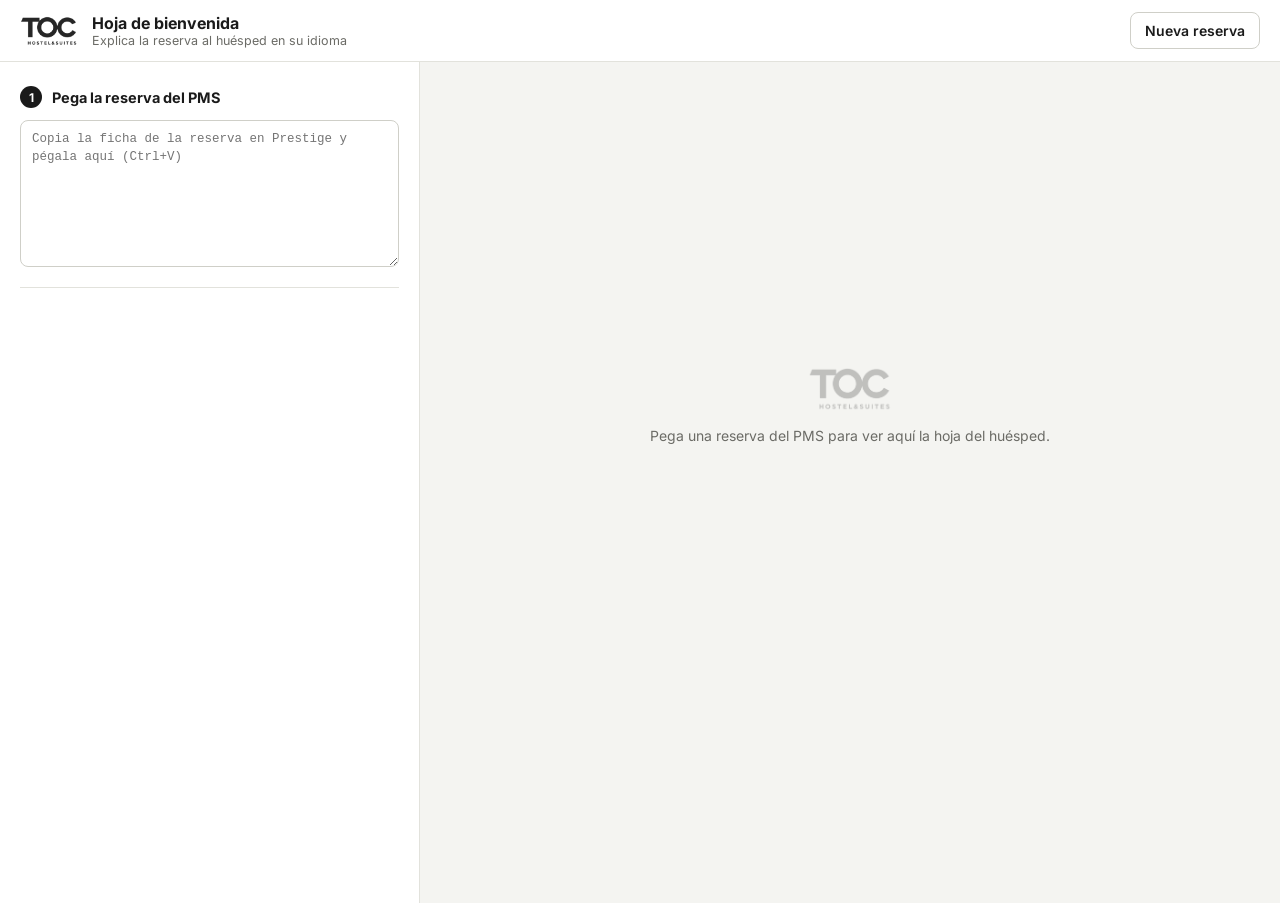
<file: index.html>
<!doctype html>
<html lang="es">
<head>
<meta charset="utf-8">
<meta name="viewport" content="width=device-width, initial-scale=1">
<title>Bienvenida huésped · TOC Barcelona</title>
<meta name="robots" content="noindex">
<link rel="icon" href="toc_logo.png">
<link rel="preconnect" href="https://fonts.googleapis.com">
<link rel="preconnect" href="https://fonts.gstatic.com" crossorigin>
<link rel="stylesheet" href="https://fonts.googleapis.com/css2?family=Inter:wght@400;500;600;700;800&family=Noto+Sans+Arabic:wght@400;600;700;800&family=Noto+Sans+SC:wght@400;500;700;800&family=Noto+Sans+JP:wght@400;500;700;800&family=Noto+Sans+KR:wght@400;500;700;800&display=swap">
<link rel="stylesheet" href="sheet.css">
<link rel="stylesheet" href="ui.css">
</head>
<body>

<header class="bar no-print">
  <div class="bar-l">
    <img src="toc_logo.png" alt="TOC" class="bar-logo">
    <div>
      <div class="bar-title">Hoja de bienvenida</div>
      <div class="bar-sub">Explica la reserva al huésped en su idioma</div>
    </div>
  </div>
  <button type="button" id="reset" class="btn ghost">Nueva reserva</button>
</header>

<main class="layout">
  <aside class="panel no-print" aria-label="Datos de la reserva">

    <section class="step">
      <h2><span class="n">1</span>Pega la reserva del PMS</h2>
      <textarea id="paste" rows="7" placeholder="Copia la ficha de la reserva en Prestige y pégala aquí (Ctrl+V)"></textarea>
      <p id="parseMsg" class="msg" hidden></p>
    </section>

    <section class="step" id="stepData" hidden>
      <h2><span class="n">2</span>Revisa los datos</h2>

      <label class="field"><span>Titular</span><input id="f-name" autocomplete="off"></label>

      <div class="row3">
        <label class="field"><span>Entrada</span><input id="f-arr" placeholder="dd/mm/aa" inputmode="numeric"></label>
        <label class="field"><span>Salida</span><input id="f-dep" placeholder="dd/mm/aa" inputmode="numeric"></label>
        <label class="field"><span>Noches</span><input id="f-nights" type="number" min="1"></label>
      </div>

      <label class="field"><span>Tipo de habitación</span>
        <select id="f-room">
          <option value="1d 8 MIXTA BC">1d · Mixta 8 · baño compartido</option>
          <option value="1e 8 MIXTA">1e · Mixta 8 · baño privado</option>
          <option value="1g 6 MIXTA BC">1g · Mixta 6 · baño compartido</option>
          <option value="1g 6 MIXTA">1g · Mixta 6 · baño privado</option>
          <option value="1f 8 FEM">1f · Femenina 8</option>
          <option value="1h 6 FEM">1h · Femenina 6</option>
          <option value="4 DB STANDARD">4 DB · Doble privada</option>
          <option value="9g FAMILIAR 4 PAX">9g · Familiar 4 privada</option>
        </select>
      </label>

      <label class="check"><input type="checkbox" id="f-hd"> <span>Desayuno incluido (régimen HD)</span></label>

      <div class="field">
        <span id="bedsLabel">Habitación y cama</span>
        <div id="beds" class="beds"></div>
        <button type="button" id="addBed" class="btn small">+ Añadir cama</button>
      </div>

      <div class="row2">
        <label class="field"><span>Personas en total</span><input id="f-pax" type="number" min="1"></label>
        <div class="field">
          <span>Pagan tasa (16 años o más)</span>
          <input id="f-adults" type="number" min="0" placeholder="¿Cuántos?" class="must">
        </div>
      </div>
      <div id="adultChips" class="chips"></div>
    </section>

    <section class="step" id="stepPay" hidden>
      <h2><span class="n">3</span>Pago</h2>
      <label class="field"><span>Canal</span>
        <select id="f-channel">
          <option value="Booking.com|prepaid">Booking.com · a crédito</option>
          <option value="Hotelbeds|prepaid">Hotelbeds · a crédito</option>
          <option value="Trip.com|prepaid">Ctrip / Trip.com · tarjeta virtual</option>
          <option value="Expedia|prepaid">Expedia · tarjeta virtual</option>
          <option value="G2 Travel|prepaid">G2 · tarjeta virtual</option>
          <option value="Hostelworld|ask">Hostelworld · cobrar a su tarjeta</option>
          <option value="web|web">Web (Mirai) · solo tasa</option>
          <option value="other|ask">Otro canal…</option>
        </select>
      </label>
      <label class="field" id="otherWrap" hidden><span>Nombre del canal</span><input id="f-other" placeholder="Ej.: Particular"></label>

      <label class="check" id="unpaidWrap"><input type="checkbox" id="f-unpaid"> <span>La agencia <b>no</b> ha pagado esta reserva (cobrar otro importe)</span></label>

      <div id="taxBox" class="taxbox"></div>

      <label class="field" id="amountWrap" hidden><span>Importe a cobrar en recepción (€)</span>
        <input id="f-amount" inputmode="decimal" placeholder="Ej.: 54,40" class="must">
        <small>Lo que marque la reserva: puede ser solo la tasa o parte de la reserva + tasas.</small>
      </label>
    </section>

    <section class="step" id="stepLang" hidden>
      <h2><span class="n">4</span>Idioma del huésped</h2>
      <div id="langs" class="langs" role="radiogroup" aria-label="Idioma"></div>
    </section>

    <section class="step sticky" id="stepPrint" hidden>
      <p id="blockMsg" class="msg warn" hidden></p>
      <button type="button" id="print" class="btn primary">Imprimir / Guardar PDF</button>
      <p class="hint">A4, tamaño real (100 %), con gráficos de fondo. Los datos no salen de este ordenador.</p>
    </section>
  </aside>

  <section class="stage" aria-label="Vista previa">
    <div id="empty" class="empty no-print">
      <img src="toc_logo.png" alt="">
      <p>Pega una reserva del PMS para ver aquí la hoja del huésped.</p>
    </div>
    <div id="sheetWrap" class="sheet-wrap"><div id="sheet" class="sheet"></div></div>
  </section>
</main>

<script src="i18n.js"></script>
<script src="core.js"></script>
<script src="app.js"></script>
</body>
</html>
</file>
<file: sheet.css>
@page { size: A4; margin: 0; }
* { box-sizing: border-box; margin: 0; padding: 0; }
:root { --ink: #1a1a1a; --mute: #555; --line: #cfcfcf; --soft: #f3f3f1; --green: #6FC195; }
body { background: #e9e9e6; font-family: 'Inter', 'Noto Sans CJK SC', 'DejaVu Sans', sans-serif; color: var(--ink); -webkit-print-color-adjust: exact; print-color-adjust: exact; }
.lang-zh { font-family: 'Inter', 'Noto Sans SC', 'Noto Sans CJK SC', sans-serif; }
.lang-ja { font-family: 'Inter', 'Noto Sans JP', 'Noto Sans CJK JP', sans-serif; }
.lang-ko { font-family: 'Inter', 'Noto Sans KR', 'Noto Sans CJK KR', sans-serif; }
.lang-ar { font-family: 'Noto Sans Arabic', 'DejaVu Sans', 'Inter', sans-serif; }

.page { width: 210mm; height: 297mm; padding: 11mm 15mm 10mm; background: #fff; display: flex; flex-direction: column; overflow: hidden; page-break-after: always; margin: 0 auto 8mm; }
@media print { body { background: #fff; } .page { margin: 0; } }

.top { display: flex; align-items: flex-end; justify-content: space-between; }
.logo { height: 15mm; }
.top-r { text-align: end; }
.kicker { font-size: 17pt; font-weight: 800; letter-spacing: -0.01em; }
.city { font-size: 8.5pt; color: var(--mute); letter-spacing: .25em; text-transform: uppercase; margin-top: 1mm; }
.accent { height: 0.9mm; background: var(--green); margin: 3.5mm 0 5mm; border-radius: 1mm; }

.greet { font-size: 19pt; font-weight: 800; letter-spacing: -0.015em; }
.intro { font-size: 10pt; line-height: 1.45; color: #333; margin: 1.5mm 0 4mm; max-width: 165mm; }

.sec-title { font-size: 8pt; font-weight: 700; letter-spacing: .14em; text-transform: uppercase; color: var(--mute); margin: 0 0 2mm; display: flex; align-items: center; gap: 3mm; }
.sec-title::after { content: ''; flex: 1; height: 0.25mm; background: var(--line); }
.lang-ar .sec-title, .lang-zh .sec-title, .lang-ja .sec-title, .lang-ko .sec-title { letter-spacing: .04em; font-size: 9pt; }

.booking { display: grid; grid-template-columns: 1fr 78mm; gap: 7mm; margin-bottom: 4mm; }
.facts { display: flex; flex-direction: column; }
.fact { display: grid; grid-template-columns: 30mm 1fr; gap: 3mm; padding: 1.55mm 0; border-bottom: 0.2mm solid #e4e4e4; font-size: 9.6pt; line-height: 1.3; }
.fact:last-child { border-bottom: 0; }
.fact dt { color: var(--mute); }
.fact dd { font-weight: 500; }

.place { display: flex; flex-direction: column; gap: 2mm; }
.tiles { display: grid; grid-template-columns: repeat(3, 1fr); gap: 2mm; }
.tiles.one { grid-template-columns: 1fr; }
.tile { border: 0.45mm solid var(--ink); border-radius: 2.5mm; padding: 2.5mm 2mm 2mm; text-align: center; }
.tile-ic { width: 7mm; height: 7mm; margin: 0 auto 1mm; }
.tile-ic svg, .r-ic svg, .w-ic svg, .mini svg { width: 100%; height: 100%; display: block; }
.tile-l { font-size: 7.6pt; font-weight: 600; text-transform: uppercase; letter-spacing: .08em; color: var(--mute); }
.lang-ar .tile-l, .lang-zh .tile-l, .lang-ja .tile-l, .lang-ko .tile-l { letter-spacing: 0; font-size: 8.5pt; }
.tile-v { font-size: 26pt; font-weight: 800; line-height: 1.05; letter-spacing: -0.02em; }
.tiles.one .tile { display: grid; grid-template-columns: 12mm 1fr; align-items: center; text-align: start; padding: 4mm 5mm; column-gap: 4mm; }
.tiles.one .tile-ic { grid-row: span 2; width: 10mm; height: 10mm; margin: 0; }
.tiles.one .tile-v { font-size: 34pt; }
.tiles.compact .tile { padding: 1.5mm 2mm; display: grid; grid-template-columns: 6mm 1fr; align-items: center; text-align: start; column-gap: 2mm; }
.tiles.compact .tile-ic { grid-row: span 2; width: 6mm; height: 6mm; margin: 0; }
.tiles.compact .tile-l { font-size: 6.6pt; }
.tiles.compact .tile-v { font-size: 17pt; }
.place-note { display: flex; gap: 2.5mm; align-items: flex-start; font-size: 8.6pt; line-height: 1.4; color: #333; margin-top: 1mm; }
.place-note u { text-decoration-thickness: 0.3mm; text-underline-offset: 0.6mm; font-weight: 700; color: var(--ink); }
.mini { flex: 0 0 5.5mm; height: 5.5mm; }

.pay { display: grid; grid-template-columns: 62mm 1fr; gap: 6mm; align-items: center; border: 0.45mm solid var(--ink); border-radius: 2.5mm; padding: 3.2mm 5mm; margin-bottom: 4mm; }
.pay-l { font-size: 8.4pt; font-weight: 600; color: var(--mute); text-transform: uppercase; letter-spacing: .07em; }
.lang-ar .pay-l, .lang-zh .pay-l, .lang-ja .pay-l, .lang-ko .pay-l { letter-spacing: 0; font-size: 9.5pt; }
.pay-v { font-size: 30pt; font-weight: 800; letter-spacing: -0.02em; line-height: 1.1; margin-top: 1mm; }
.pay-lines { border-inline-start: 0.25mm solid var(--line); padding-inline-start: 5mm; font-size: 9pt; line-height: 1.45; color: #333; }
.pay-lines strong { color: var(--ink); }

.rules { display: grid; grid-template-columns: repeat(var(--cols), 1fr); gap: 2.6mm 3mm; margin-bottom: 3.5mm; }
.rule { text-align: center; }
.r-ic { width: 8.5mm; height: 8.5mm; margin: 0 auto 1.3mm; }
.r-tx { font-size: 8pt; line-height: 1.3; }
.r-tx b { display: block; font-weight: 700; }
.r-tx span { display: block; font-size: 7.3pt; color: #444; margin-top: .3mm; }
.lang-ar .r-tx { font-size: 8.4pt; } .lang-ar .r-tx span { font-size: 7.8pt; }

.wifi { display: flex; align-items: center; gap: 4mm; background: var(--soft); border-radius: 2.5mm; padding: 3mm 5mm; }
.w-ic { width: 10mm; height: 10mm; flex: none; }
.w-l { font-size: 10pt; font-weight: 700; }
.w-l span { display: block; font-size: 8pt; font-weight: 500; color: var(--mute); }
.w-v { margin-inline-start: auto; font-size: 18pt; font-weight: 800; letter-spacing: .01em; }

.foot { margin-top: auto; text-align: center; padding-top: 3mm; }
.closing { font-size: 13pt; font-weight: 800; }
.team { font-size: 9.5pt; color: var(--mute); margin-top: 1mm; }
.small { font-size: 7.2pt; color: #777; line-height: 1.5; margin-top: 2mm; border-top: 0.2mm solid #e4e4e4; padding-top: 2mm; }

.bed-rows { display: flex; flex-direction: column; gap: 2mm; }
.bed-rows.tight { gap: 1.2mm; }
.bed-rows.tight .tile-v { font-size: 14pt; }
.tiles.rooms { grid-template-columns: repeat(2, 1fr); }
.tiles.rooms .tile-v { font-size: 24pt; }

/* Ajuste automático cuando un idioma ocupa más (lo activa la app) */
.page.dense .intro { font-size: 9.4pt; margin-bottom: 3mm; }
.page.dense .greet { font-size: 17pt; }
.page.dense .fact { padding: 1.1mm 0; font-size: 9.2pt; }
.page.dense .r-ic { width: 7.5mm; height: 7.5mm; margin-bottom: 1mm; }
.page.dense .r-tx { font-size: 7.6pt; } .page.dense .r-tx span { font-size: 7pt; }
.page.dense .pay-lines { font-size: 8.6pt; line-height: 1.38; }
.page.dense .rules { gap: 2.2mm 3mm; }
.page.denser .accent { margin: 2.5mm 0 3.5mm; }
.page.denser .intro { font-size: 9pt; line-height: 1.35; }
.page.denser .place-note { font-size: 8pt; }
.page.denser .pay-v { font-size: 26pt; }
.page.denser .wifi { padding: 2.2mm 5mm; }
.page.denser .w-v { font-size: 16pt; }
.page.denser .closing { font-size: 12pt; }
.page.denser .r-tx { font-size: 7.3pt; line-height: 1.25; } .page.denser .r-tx span { font-size: 6.8pt; }
</file>
<file: ui.css>
[hidden] { display: none !important; }
:root {
  --bg: #f4f4f1; --panel: #ffffff; --ink: #1a1a1a; --mute: #6b6b66; --line: #e2e2dc;
  --brand: #6FC195; --brand-ink: #1f6b46; --warn-bg: #fff5e0; --warn-ink: #8a5300; --ok-bg: #e9f6ef;
  --radius: 10px;
}
html, body { height: 100%; }
body { background: var(--bg); font-family: 'Inter', system-ui, sans-serif; color: var(--ink); }

.bar { position: sticky; top: 0; z-index: 5; display: flex; align-items: center; justify-content: space-between; gap: 16px;
  padding: 12px 20px; background: var(--panel); border-bottom: 1px solid var(--line); }
.bar-l { display: flex; align-items: center; gap: 14px; }
.bar-logo { height: 30px; }
.bar-title { font-weight: 700; font-size: 16px; }
.bar-sub { font-size: 12.5px; color: var(--mute); }

.layout { display: grid; grid-template-columns: 420px 1fr; min-height: calc(100vh - 59px); }
.panel { background: var(--panel); border-right: 1px solid var(--line); padding: 8px 20px 0; overflow-y: auto; max-height: calc(100vh - 59px); position: sticky; top: 59px; }
.step { padding: 16px 0; border-bottom: 1px solid var(--line); }
.step:last-child { border-bottom: 0; }
.step h2 { display: flex; align-items: center; gap: 10px; font-size: 14.5px; font-weight: 700; margin-bottom: 12px; }
.n { width: 22px; height: 22px; border-radius: 50%; background: var(--ink); color: #fff; font-size: 12px; display: grid; place-items: center; flex: none; }

textarea, input, select { font: inherit; font-size: 14px; color: var(--ink); width: 100%; border: 1px solid #cfcfc8; border-radius: 8px; padding: 9px 11px; background: #fff; }
textarea { resize: vertical; font-family: ui-monospace, 'SF Mono', Menlo, monospace; font-size: 12.5px; line-height: 1.45; }
textarea:focus, input:focus, select:focus { outline: 2px solid var(--brand); outline-offset: 0; border-color: var(--brand); }
input.must:not(.done) { background: var(--warn-bg); border-color: #e7b45a; }

.field { display: flex; flex-direction: column; gap: 5px; margin-bottom: 12px; min-width: 0; }
.field > span { font-size: 12px; font-weight: 600; color: var(--mute); }
.field small { font-size: 11.5px; color: var(--mute); line-height: 1.4; }
.row2 { display: grid; grid-template-columns: 1fr 1fr; gap: 10px; }
.row3 { display: grid; grid-template-columns: 1fr 1fr 80px; gap: 10px; }
.check { display: flex; gap: 9px; align-items: flex-start; font-size: 13.5px; margin: 2px 0 14px; cursor: pointer; line-height: 1.4; }
.check input { width: 16px; height: 16px; margin-top: 2px; flex: none; accent-color: var(--ink); }

.beds { display: flex; flex-direction: column; gap: 6px; margin-bottom: 6px; }
.bed-row { display: grid; grid-template-columns: 1fr 1fr 34px; gap: 6px; }
.bed-row.priv { grid-template-columns: 1fr 34px; }
.x { border: 1px solid #cfcfc8; background: #fff; border-radius: 8px; font-size: 18px; color: var(--mute); cursor: pointer; }
.x:disabled { opacity: .35; cursor: default; }

.chips { display: flex; flex-wrap: wrap; gap: 6px; margin: -4px 0 4px; }
.chips button { min-width: 38px; padding: 6px 10px; border: 1px solid #cfcfc8; background: #fff; border-radius: 999px; font: inherit; font-size: 13px; font-weight: 600; cursor: pointer; }
.chips button[aria-pressed="true"] { background: var(--ink); color: #fff; border-color: var(--ink); }

.taxbox { background: #f7f7f4; border-radius: var(--radius); padding: 10px 12px; margin-bottom: 12px; font-size: 13px; line-height: 1.45; }
.taxbox p + p { margin-top: 4px; }
.taxbox .note { color: var(--mute); font-size: 12.5px; }
.taxbox .warn { color: var(--warn-ink); font-weight: 600; }

.langs { display: grid; grid-template-columns: repeat(3, 1fr); gap: 6px; }
.langs button { padding: 10px 6px; border: 1px solid #cfcfc8; background: #fff; border-radius: 8px; font: inherit; font-size: 14px; cursor: pointer; }
.langs button[lang="ar"] { font-family: 'Noto Sans Arabic', sans-serif; }
.langs button[aria-checked="true"] { background: var(--ink); color: #fff; border-color: var(--ink); font-weight: 600; }

.btn { font: inherit; font-size: 14px; font-weight: 600; border-radius: 8px; padding: 9px 14px; cursor: pointer; border: 1px solid #cfcfc8; background: #fff; color: var(--ink); }
.btn.small { font-size: 13px; padding: 6px 10px; }
.btn.ghost:hover, .btn.small:hover { background: #f3f3ef; }
.btn.primary { width: 100%; background: var(--ink); color: #fff; border-color: var(--ink); padding: 13px; font-size: 15px; }
.btn.primary:disabled { background: #b9b9b3; border-color: #b9b9b3; cursor: not-allowed; }
.sticky { position: sticky; bottom: 0; background: var(--panel); padding-bottom: 16px; }
.hint { font-size: 11.5px; color: var(--mute); margin-top: 8px; line-height: 1.4; }

.msg { font-size: 12.5px; border-radius: 8px; padding: 8px 10px; margin-top: 8px; line-height: 1.4; }
.msg.ok { background: var(--ok-bg); color: var(--brand-ink); }
.msg.warn { background: var(--warn-bg); color: var(--warn-ink); margin: 0 0 10px; }
.step .msg.warn { margin: 8px 0 0; }

.stage { padding: 28px; min-width: 0; }
.empty { height: 70vh; display: grid; place-content: center; text-align: center; gap: 16px; color: var(--mute); font-size: 14px; }
.empty img { height: 44px; opacity: .25; margin: 0 auto; }
.sheet-wrap { max-width: 794px; margin: 0 auto; height: 0; }
.sheet { width: 794px; transform-origin: top left; }
.sheet .page { margin: 0; box-shadow: 0 1px 3px rgba(0,0,0,.08), 0 8px 30px rgba(0,0,0,.08); }

@media (max-width: 900px) {
  .layout { grid-template-columns: 1fr; }
  .panel { position: static; max-height: none; border-right: 0; }
}

@media print {
  .no-print { display: none !important; }
  body { background: #fff; }
  .layout { display: block; min-height: 0; }
  .stage { padding: 0; }
  .sheet-wrap { height: auto !important; max-width: none; }
  .sheet { width: auto; transform: none !important; }
  .sheet .page { box-shadow: none; }
}
</file>
<file: guest-welcome/sheet.css>
@page { size: A4; margin: 0; }
* { box-sizing: border-box; margin: 0; padding: 0; }
:root { --ink: #1a1a1a; --mute: #555; --line: #cfcfcf; --soft: #f3f3f1; --green: #6FC195; }
body { background: #e9e9e6; font-family: 'Inter', 'Noto Sans CJK SC', 'DejaVu Sans', sans-serif; color: var(--ink); -webkit-print-color-adjust: exact; print-color-adjust: exact; }
.lang-zh { font-family: 'Inter', 'Noto Sans SC', 'Noto Sans CJK SC', sans-serif; }
.lang-ja { font-family: 'Inter', 'Noto Sans JP', 'Noto Sans CJK JP', sans-serif; }
.lang-ko { font-family: 'Inter', 'Noto Sans KR', 'Noto Sans CJK KR', sans-serif; }
.lang-ar { font-family: 'Noto Sans Arabic', 'DejaVu Sans', 'Inter', sans-serif; }

.page { width: 210mm; height: 297mm; padding: 11mm 15mm 10mm; background: #fff; display: flex; flex-direction: column; overflow: hidden; page-break-after: always; margin: 0 auto 8mm; }
@media print { body { background: #fff; } .page { margin: 0; } }

.top { display: flex; align-items: flex-end; justify-content: space-between; }
.logo { height: 15mm; }
.top-r { text-align: end; }
.kicker { font-size: 17pt; font-weight: 800; letter-spacing: -0.01em; }
.city { font-size: 8.5pt; color: var(--mute); letter-spacing: .25em; text-transform: uppercase; margin-top: 1mm; }
.accent { height: 0.9mm; background: var(--green); margin: 3.5mm 0 5mm; border-radius: 1mm; }

.greet { font-size: 19pt; font-weight: 800; letter-spacing: -0.015em; }
.intro { font-size: 10pt; line-height: 1.45; color: #333; margin: 1.5mm 0 4mm; max-width: 165mm; }

.sec-title { font-size: 8pt; font-weight: 700; letter-spacing: .14em; text-transform: uppercase; color: var(--mute); margin: 0 0 2mm; display: flex; align-items: center; gap: 3mm; }
.sec-title::after { content: ''; flex: 1; height: 0.25mm; background: var(--line); }
.lang-ar .sec-title, .lang-zh .sec-title, .lang-ja .sec-title, .lang-ko .sec-title { letter-spacing: .04em; font-size: 9pt; }

.booking { display: grid; grid-template-columns: 1fr 78mm; gap: 7mm; margin-bottom: 4mm; }
.facts { display: flex; flex-direction: column; }
.fact { display: grid; grid-template-columns: 30mm 1fr; gap: 3mm; padding: 1.55mm 0; border-bottom: 0.2mm solid #e4e4e4; font-size: 9.6pt; line-height: 1.3; }
.fact:last-child { border-bottom: 0; }
.fact dt { color: var(--mute); }
.fact dd { font-weight: 500; }

.place { display: flex; flex-direction: column; gap: 2mm; }
.tiles { display: grid; grid-template-columns: repeat(3, 1fr); gap: 2mm; }
.tiles.one { grid-template-columns: 1fr; }
.tile { border: 0.45mm solid var(--ink); border-radius: 2.5mm; padding: 2.5mm 2mm 2mm; text-align: center; }
.tile-ic { width: 7mm; height: 7mm; margin: 0 auto 1mm; }
.tile-ic svg, .r-ic svg, .w-ic svg, .mini svg { width: 100%; height: 100%; display: block; }
.tile-l { font-size: 7.6pt; font-weight: 600; text-transform: uppercase; letter-spacing: .08em; color: var(--mute); }
.lang-ar .tile-l, .lang-zh .tile-l, .lang-ja .tile-l, .lang-ko .tile-l { letter-spacing: 0; font-size: 8.5pt; }
.tile-v { font-size: 26pt; font-weight: 800; line-height: 1.05; letter-spacing: -0.02em; }
.tiles.one .tile { display: grid; grid-template-columns: 12mm 1fr; align-items: center; text-align: start; padding: 4mm 5mm; column-gap: 4mm; }
.tiles.one .tile-ic { grid-row: span 2; width: 10mm; height: 10mm; margin: 0; }
.tiles.one .tile-v { font-size: 34pt; }
.tiles.compact .tile { padding: 1.5mm 2mm; display: grid; grid-template-columns: 6mm 1fr; align-items: center; text-align: start; column-gap: 2mm; }
.tiles.compact .tile-ic { grid-row: span 2; width: 6mm; height: 6mm; margin: 0; }
.tiles.compact .tile-l { font-size: 6.6pt; }
.tiles.compact .tile-v { font-size: 17pt; }
.place-note { display: flex; gap: 2.5mm; align-items: flex-start; font-size: 8.6pt; line-height: 1.4; color: #333; margin-top: 1mm; }
.place-note u { text-decoration-thickness: 0.3mm; text-underline-offset: 0.6mm; font-weight: 700; color: var(--ink); }
.mini { flex: 0 0 5.5mm; height: 5.5mm; }

.pay { display: grid; grid-template-columns: 62mm 1fr; gap: 6mm; align-items: center; border: 0.45mm solid var(--ink); border-radius: 2.5mm; padding: 3.2mm 5mm; margin-bottom: 4mm; }
.pay-l { font-size: 8.4pt; font-weight: 600; color: var(--mute); text-transform: uppercase; letter-spacing: .07em; }
.lang-ar .pay-l, .lang-zh .pay-l, .lang-ja .pay-l, .lang-ko .pay-l { letter-spacing: 0; font-size: 9.5pt; }
.pay-v { font-size: 30pt; font-weight: 800; letter-spacing: -0.02em; line-height: 1.1; margin-top: 1mm; }
.pay-lines { border-inline-start: 0.25mm solid var(--line); padding-inline-start: 5mm; font-size: 9pt; line-height: 1.45; color: #333; }
.pay-lines strong { color: var(--ink); }

.rules { display: grid; grid-template-columns: repeat(var(--cols), 1fr); gap: 2.6mm 3mm; margin-bottom: 3.5mm; }
.rule { text-align: center; }
.r-ic { width: 8.5mm; height: 8.5mm; margin: 0 auto 1.3mm; }
.r-tx { font-size: 8pt; line-height: 1.3; }
.r-tx b { display: block; font-weight: 700; }
.r-tx span { display: block; font-size: 7.3pt; color: #444; margin-top: .3mm; }
.lang-ar .r-tx { font-size: 8.4pt; } .lang-ar .r-tx span { font-size: 7.8pt; }

.wifi { display: flex; align-items: center; gap: 4mm; background: var(--soft); border-radius: 2.5mm; padding: 3mm 5mm; }
.w-ic { width: 10mm; height: 10mm; flex: none; }
.w-l { font-size: 10pt; font-weight: 700; }
.w-l span { display: block; font-size: 8pt; font-weight: 500; color: var(--mute); }
.w-v { margin-inline-start: auto; font-size: 18pt; font-weight: 800; letter-spacing: .01em; }

.foot { margin-top: auto; text-align: center; padding-top: 3mm; }
.closing { font-size: 13pt; font-weight: 800; }
.team { font-size: 9.5pt; color: var(--mute); margin-top: 1mm; }
.small { font-size: 7.2pt; color: #777; line-height: 1.5; margin-top: 2mm; border-top: 0.2mm solid #e4e4e4; padding-top: 2mm; }

.bed-rows { display: flex; flex-direction: column; gap: 2mm; }
.bed-rows.tight { gap: 1.2mm; }
.bed-rows.tight .tile-v { font-size: 14pt; }
.tiles.rooms { grid-template-columns: repeat(2, 1fr); }
.tiles.rooms .tile-v { font-size: 24pt; }

/* Ajuste automático cuando un idioma ocupa más (lo activa la app) */
.page.dense .intro { font-size: 9.4pt; margin-bottom: 3mm; }
.page.dense .greet { font-size: 17pt; }
.page.dense .fact { padding: 1.1mm 0; font-size: 9.2pt; }
.page.dense .r-ic { width: 7.5mm; height: 7.5mm; margin-bottom: 1mm; }
.page.dense .r-tx { font-size: 7.6pt; } .page.dense .r-tx span { font-size: 7pt; }
.page.dense .pay-lines { font-size: 8.6pt; line-height: 1.38; }
.page.dense .rules { gap: 2.2mm 3mm; }
.page.denser .accent { margin: 2.5mm 0 3.5mm; }
.page.denser .intro { font-size: 9pt; line-height: 1.35; }
.page.denser .place-note { font-size: 8pt; }
.page.denser .pay-v { font-size: 26pt; }
.page.denser .wifi { padding: 2.2mm 5mm; }
.page.denser .w-v { font-size: 16pt; }
.page.denser .closing { font-size: 12pt; }
.page.denser .r-tx { font-size: 7.3pt; line-height: 1.25; } .page.denser .r-tx span { font-size: 6.8pt; }
</file>
<file: guest-welcome/ui.css>
[hidden] { display: none !important; }
:root {
  --bg: #f4f4f1; --panel: #ffffff; --ink: #1a1a1a; --mute: #6b6b66; --line: #e2e2dc;
  --brand: #6FC195; --brand-ink: #1f6b46; --warn-bg: #fff5e0; --warn-ink: #8a5300; --ok-bg: #e9f6ef;
  --radius: 10px;
}
html, body { height: 100%; }
body { background: var(--bg); font-family: 'Inter', system-ui, sans-serif; color: var(--ink); }

.bar { position: sticky; top: 0; z-index: 5; display: flex; align-items: center; justify-content: space-between; gap: 16px;
  padding: 12px 20px; background: var(--panel); border-bottom: 1px solid var(--line); }
.bar-l { display: flex; align-items: center; gap: 14px; }
.bar-logo { height: 30px; }
.bar-title { font-weight: 700; font-size: 16px; }
.bar-sub { font-size: 12.5px; color: var(--mute); }

.layout { display: grid; grid-template-columns: 420px 1fr; min-height: calc(100vh - 59px); }
.panel { background: var(--panel); border-right: 1px solid var(--line); padding: 8px 20px 0; overflow-y: auto; max-height: calc(100vh - 59px); position: sticky; top: 59px; }
.step { padding: 16px 0; border-bottom: 1px solid var(--line); }
.step:last-child { border-bottom: 0; }
.step h2 { display: flex; align-items: center; gap: 10px; font-size: 14.5px; font-weight: 700; margin-bottom: 12px; }
.n { width: 22px; height: 22px; border-radius: 50%; background: var(--ink); color: #fff; font-size: 12px; display: grid; place-items: center; flex: none; }

textarea, input, select { font: inherit; font-size: 14px; color: var(--ink); width: 100%; border: 1px solid #cfcfc8; border-radius: 8px; padding: 9px 11px; background: #fff; }
textarea { resize: vertical; font-family: ui-monospace, 'SF Mono', Menlo, monospace; font-size: 12.5px; line-height: 1.45; }
textarea:focus, input:focus, select:focus { outline: 2px solid var(--brand); outline-offset: 0; border-color: var(--brand); }
input.must:not(.done) { background: var(--warn-bg); border-color: #e7b45a; }

.field { display: flex; flex-direction: column; gap: 5px; margin-bottom: 12px; min-width: 0; }
.field > span { font-size: 12px; font-weight: 600; color: var(--mute); }
.field small { font-size: 12.5px; color: var(--mute); line-height: 1.4; }
.row2 { display: grid; grid-template-columns: 1fr 1fr; gap: 10px; }
.row3 { display: grid; grid-template-columns: 1fr 1fr 80px; gap: 10px; }
.check { display: flex; gap: 9px; align-items: flex-start; font-size: 13.5px; margin: 2px 0 14px; cursor: pointer; line-height: 1.4; }
.check input { width: 16px; height: 16px; margin-top: 2px; flex: none; accent-color: var(--ink); }

.beds { display: flex; flex-direction: column; gap: 6px; margin-bottom: 6px; }
.bed-row { display: grid; grid-template-columns: 1fr 1fr 34px; gap: 6px; }
.bed-row.priv { grid-template-columns: 1fr 34px; }
.x { border: 1px solid #cfcfc8; background: #fff; border-radius: 8px; font-size: 18px; color: var(--mute); cursor: pointer; }
.x:disabled { opacity: .35; cursor: default; }

.chips { display: flex; flex-wrap: wrap; gap: 6px; margin: -4px 0 4px; }
.chips button { min-width: 38px; padding: 6px 10px; border: 1px solid #cfcfc8; background: #fff; border-radius: 999px; font: inherit; font-size: 13px; font-weight: 600; cursor: pointer; }
.chips button[aria-pressed="true"] { background: var(--ink); color: #fff; border-color: var(--ink); }

.taxbox { background: #f7f7f4; border-radius: var(--radius); padding: 10px 12px; margin-bottom: 12px; font-size: 13px; line-height: 1.45; }
.taxbox p + p { margin-top: 4px; }
.taxbox .note { color: var(--mute); font-size: 12.5px; }
.taxbox .warn { color: var(--warn-ink); font-weight: 600; }

.langs { display: grid; grid-template-columns: repeat(3, 1fr); gap: 6px; }
.langs button { padding: 10px 6px; border: 1px solid #cfcfc8; background: #fff; border-radius: 8px; font: inherit; font-size: 14px; cursor: pointer; }
.langs button { display: flex; flex-direction: column; align-items: center; gap: 1px; line-height: 1.2; }
.langs small { font-size: 12px; color: var(--mute); font-weight: 400; }
.langs small[lang="ar"] { font-family: 'Noto Sans Arabic', sans-serif; }
.langs button[aria-checked="true"] small { color: #d6d6d0; }
.info { font-size: 13px; color: var(--mute); background: #f7f7f4; border-radius: 8px; padding: 8px 10px; margin: 0 0 6px; line-height: 1.4; }
.langs button[aria-checked="true"] { background: var(--ink); color: #fff; border-color: var(--ink); font-weight: 600; }

.btn { font: inherit; font-size: 14px; font-weight: 600; border-radius: 8px; padding: 9px 14px; cursor: pointer; border: 1px solid #cfcfc8; background: #fff; color: var(--ink); }
.btn.small { font-size: 13px; padding: 6px 10px; }
.btn.ghost:hover, .btn.small:hover { background: #f3f3ef; }
.btn.primary { width: 100%; background: var(--ink); color: #fff; border-color: var(--ink); padding: 13px; font-size: 15px; }
.btn.primary:disabled { background: #b9b9b3; border-color: #b9b9b3; cursor: not-allowed; }
.sticky { position: sticky; bottom: 0; background: var(--panel); padding-bottom: 16px; }
.hint { font-size: 12.5px; color: var(--mute); margin-top: 8px; line-height: 1.4; }

.msg { font-size: 12.5px; border-radius: 8px; padding: 8px 10px; margin-top: 8px; line-height: 1.4; }
.msg.ok { background: var(--ok-bg); color: var(--brand-ink); }
.msg.warn { background: var(--warn-bg); color: var(--warn-ink); margin: 0 0 10px; }
.step .msg.warn { margin: 8px 0 0; }

.stage { padding: 28px; min-width: 0; }
.empty { height: 70vh; display: grid; place-content: center; text-align: center; gap: 16px; color: var(--mute); font-size: 14px; }
.empty img { height: 44px; opacity: .25; margin: 0 auto; }
.sheet-wrap { max-width: 794px; margin: 0 auto; height: 0; }
.sheet { width: 794px; transform-origin: top left; }
.sheet .page { margin: 0; box-shadow: 0 1px 3px rgba(0,0,0,.08), 0 8px 30px rgba(0,0,0,.08); }

@media (max-width: 900px) {
  .layout { grid-template-columns: 1fr; }
  .panel { position: static; max-height: none; border-right: 0; }
}

@media print {
  .no-print { display: none !important; }
  body { background: #fff; }
  .layout { display: block; min-height: 0; }
  .stage { padding: 0; }
  .sheet-wrap { height: auto !important; max-width: none; }
  .sheet { width: auto; transform: none !important; }
  .sheet .page { box-shadow: none; }
}
</file>
